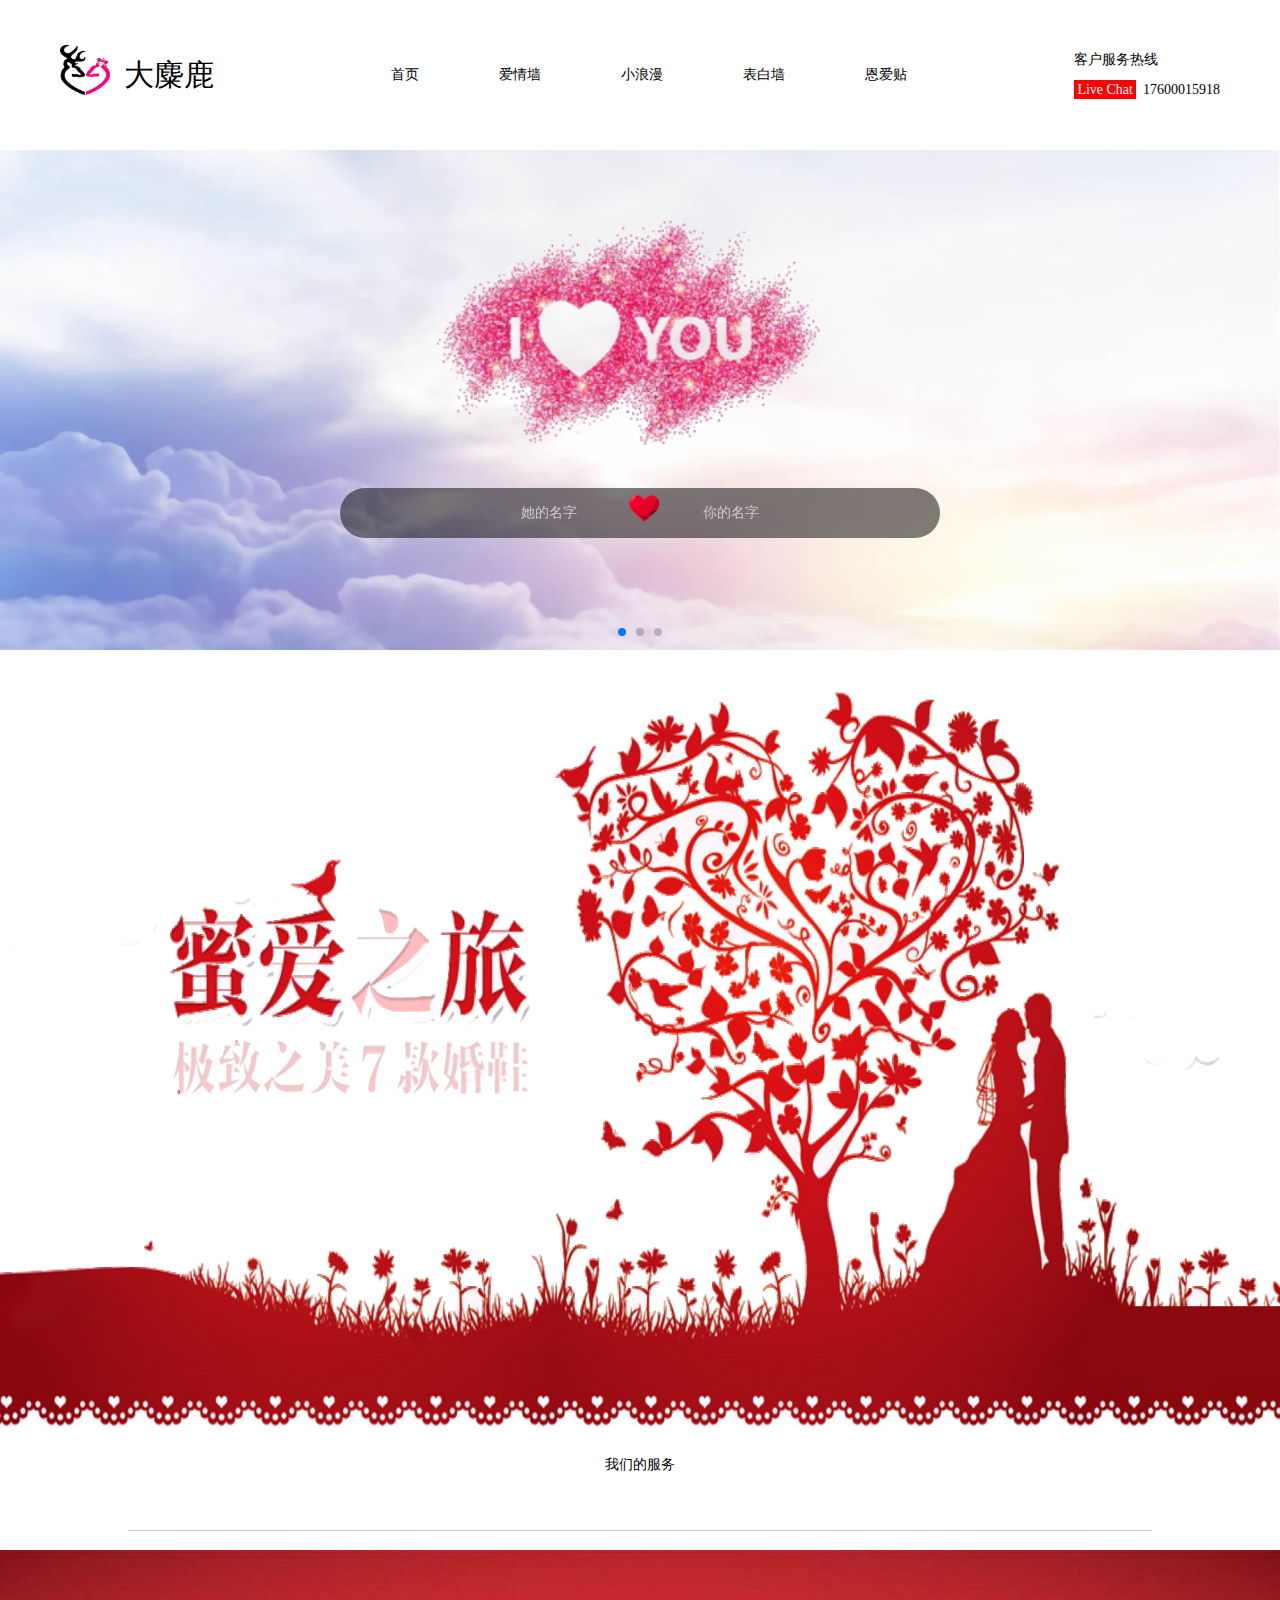
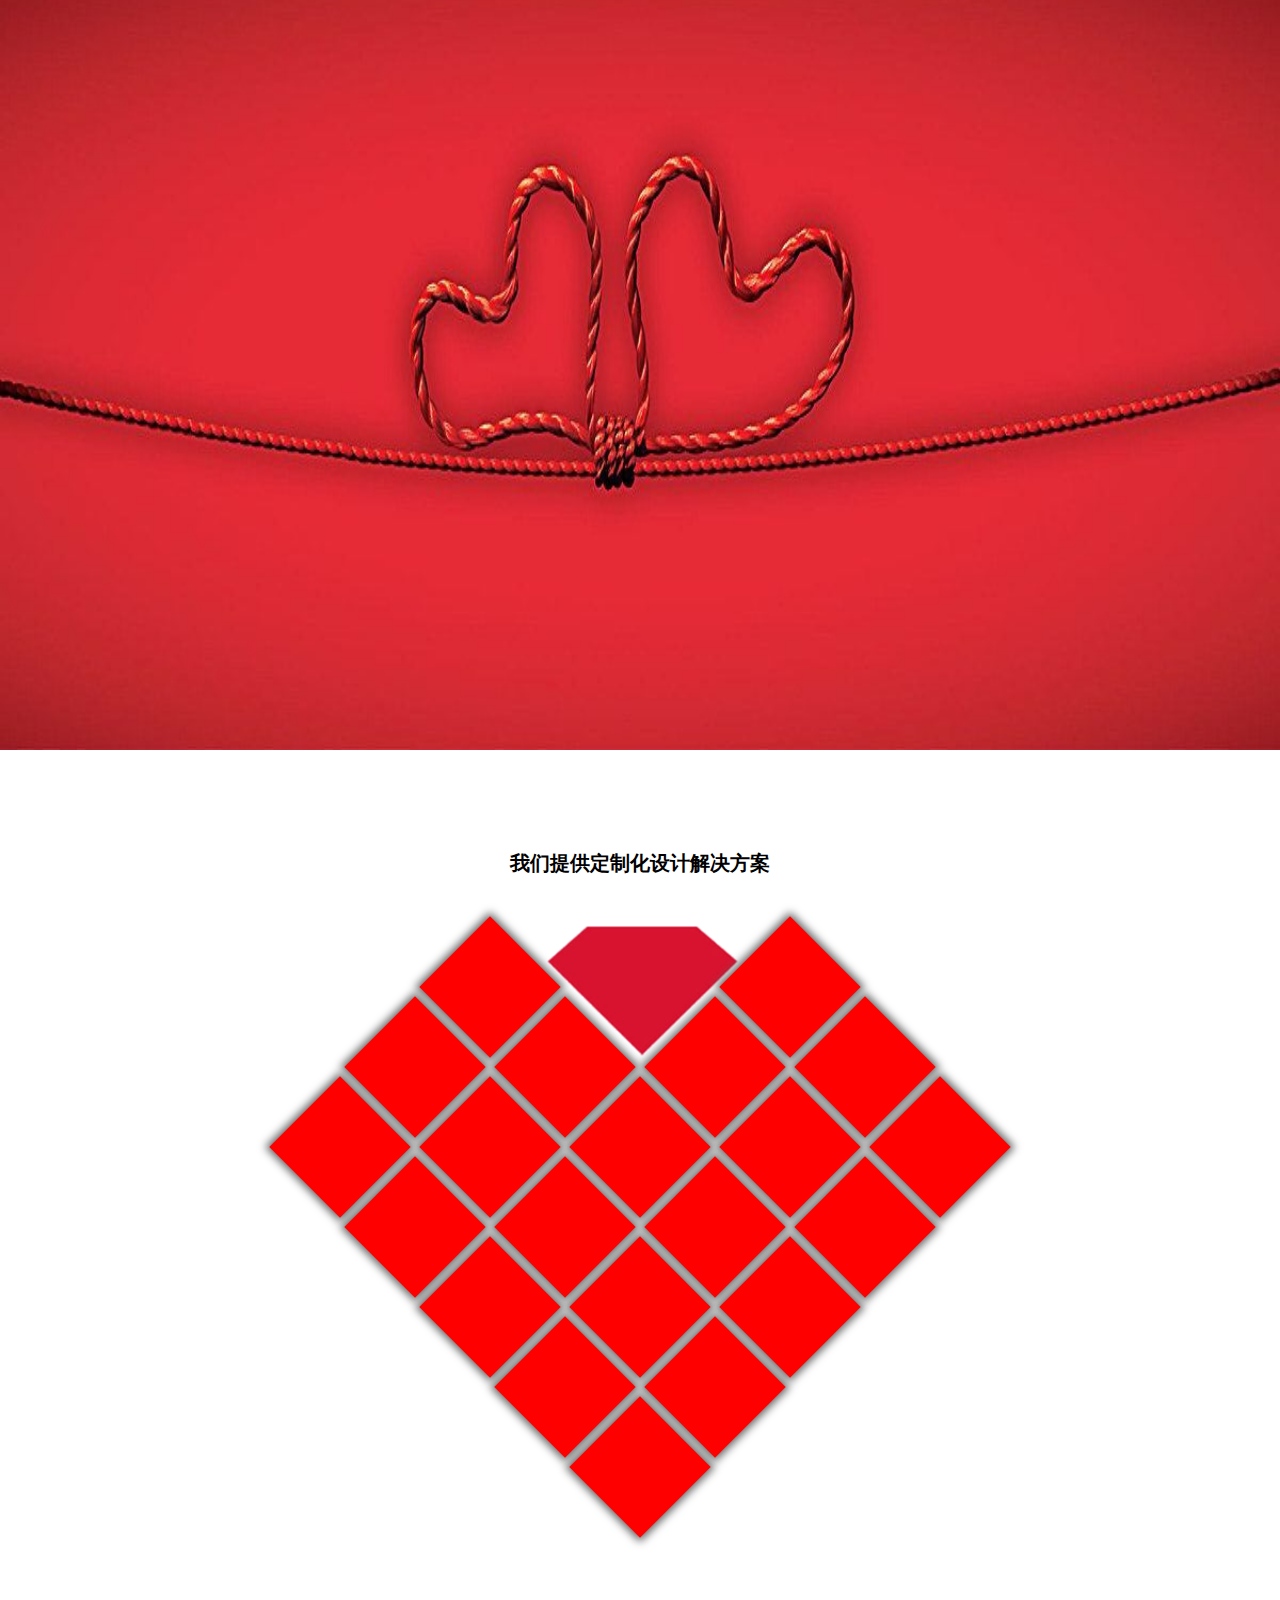
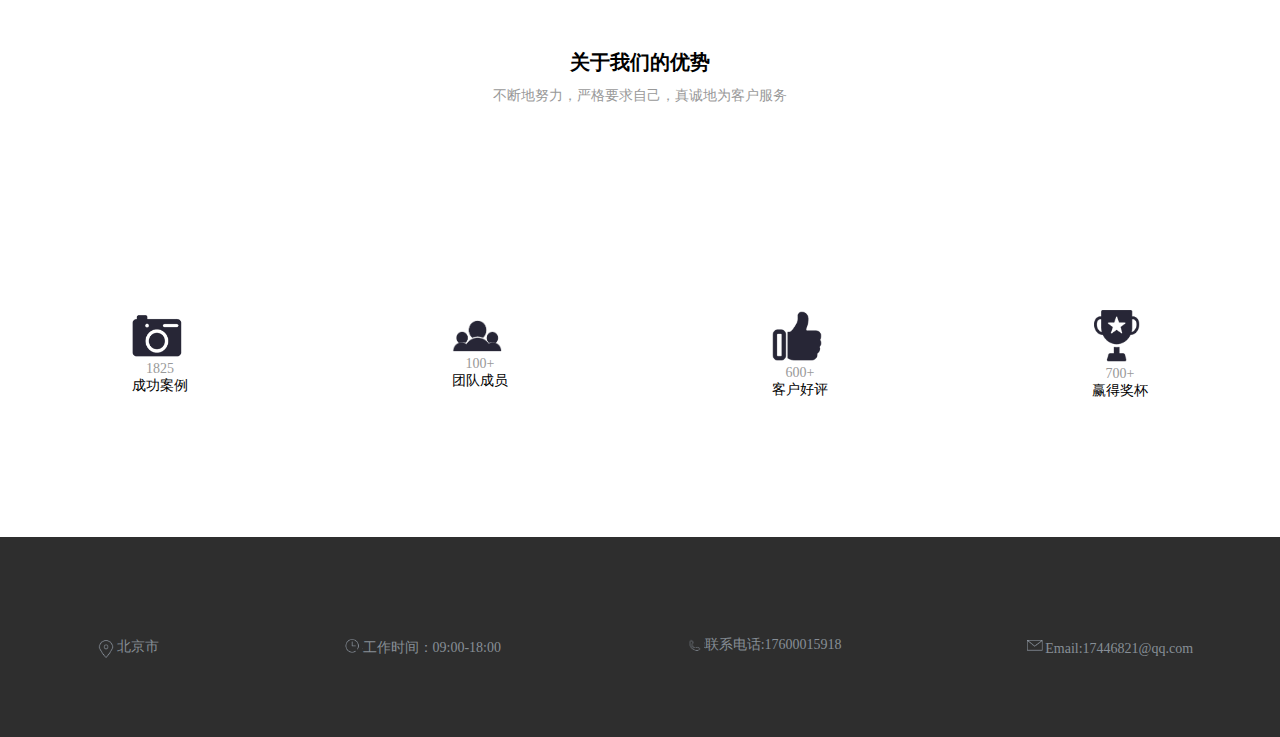
<file: ELK/index.html>
<!DOCTYPE html>
<html>
	<head>
		<meta charset="UTF-8">
		<meta http-equiv="X-UA-Compatible" content="IE=edge,chrome=1" >
		<meta name="viewport" content="width=device-width,initial-scale=1, maximum-scale=1, minimum-scale=1, user-scalable=no">
		<meta name="format-detection" content="telphone=no, email=no, address=no" >
		<title>大麋鹿</title>
		<link rel="shortcut icon" href="image/icon.png" />
		<link rel="stylesheet" type="text/css" href="css/style.css"/>
		<link rel="stylesheet" type="text/css" href="css/swiper.min.css"/>		
	</head>
	<body>
		<!--导航-->
		<div class="head">
			<div class="left">
				<img src="image/icon.png"/>
				<span>大麋鹿</span>
			</div>
			<ul class="list">
				<li><a href="##">首页</a></li>
				<li><a href="##">爱情墙</a></li>
				<li><a href="##">小浪漫</a></li>
				<li><a href="##">表白墙</a></li>
				<li><a href="##">恩爱贴</a></li>
			</ul>	
			<div class="right">
				<p>客户服务热线</p>
				<p><span>Live Chat</span>&nbsp;&nbsp;17600015918</p>
			</div>
		</div>
		<!--轮播-->
		<div class="swiper-container con">
			<div class="swiper-wrapper">
				<div class="swiper-slide">
					<img src="image/banner1.jpg"/>
				</div>
				<div class="swiper-slide">
					<img src="image/banner2.jpg"/>
				</div>
				<div class="swiper-slide">
					<img src="image/banner3.jpg"/>
				</div>
			</div>
			<div class="swiper-pagination"></div>
		</div>
		<div class="box">
			<h3><img src="image/iloveu.png" width="500"/></h3>
			<p>
				<input type="text" placeholder="她的名字"/>
				<img src="image/xins.png" width="50" height="50"/>
				<input type="text" placeholder="你的名字" />
			</p>
		</div>
		<div class="miai">
			<img src="image/ha_10.png"/>
		</div>
		<div class="h3s">
			<h2>我们的服务</h2>
			<div class="line"></div>
		</div>
		<div class="miai">
			<img src="image/254759974299617381.jpg"/>
		</div>
		
		<!--心-->
		<div class="xin"><h4>我们提供定制化设计解决方案</h4>
			<!--第一行-->
			<div class="row1">
				<div class="box1"></div>
				<div class="box2"><img src="image/xin.png" class="bos"/></div>
				<div class="box3"></div>
			</div>
			<!--第二行-->
			<div class="row2">
				<div class="box1"></div>
				<div class="box2"></div>
				<div class="box3"></div>
				<div class="box4"></div>
			</div>
			<!--第三行-->
			<div class="row3">
				<div class="box1"></div>
				<div class="box2"></div>
				<div class="box3"></div>
				<div class="box4"></div>
				<div class="box5"></div>
			</div>
			<!--第四行-->
			<div class="row4">
				<div class="box1"></div>
				<div class="box2"></div>
				<div class="box3"></div>
				<div class="box4"></div>
			</div>
			<!--第五行-->
			<div class="row5">
				<div class="box1"></div>
				<div class="box2"></div>
				<div class="box3"></div>
			</div>
			<!--第六行-->
			<div class="row6">
				<div class="box1"></div>
				<div class="box2"></div>
			</div>
			<!--第七行-->
			<div class="row7">
				<div class="box1"></div>
			</div>
		</div>
		<!--优势-->
		<div class="youshi">
			<h3>关于我们的优势</h3>
			<p>不断地努力，严格要求自己，真诚地为客户服务</p>
			<div class="we">
				<dl>
					<dt><img src="image/ha_20.png"/></dt>
					<dd>
						<p>1825</p>
						<h5>成功案例</h5>
					</dd>
				</dl>
				<dl>
					<dt><img src="image/ha_15.png"/></dt>
					<dd>
						<p>100+</p>
						<h5>团队成员</h5>
					</dd>
				</dl>
				<dl>
					<dt><img src="image/ha_17.png"/></dt>
					<dd>
						<p>600+</p>
						<h5>客户好评</h5>
					</dd>
				</dl>
				<dl>
					<dt><img src="image/ha_23.png"/></dt>
					<dd>
						<p>700+</p>
						<h5>赢得奖杯</h5>
					</dd>
				</dl>
			</div>
		</div>
		<!--页脚-->
		<div class="foot">
			<a href="##"><img src="image/ha_42.png" width="30"/>北京市</a>
			<a href="##"><img src="image/ha_45.png" width="30"/>工作时间：09:00-18:00</a>
			<a href="##"><img src="image/ha_48.png" width="30"/>联系电话:17600015918</a>
			<a href="##"><img src="image/ha_51.png" width="30"/>Email:17446821@qq.com</a>
		</div>
		<script src="js/swiper-3.3.1.min.js"></script>
		<script src="js/swiper.animate.min.js"></script>
		<script>
			new Swiper('.con',{
				autoplay:3000,
				pagination:'.swiper-pagination',
				loop:true,
				autoplayDisableOnInteraction:false,
				paginationClickable:true
			})
		</script>
	</body>
</html>
</file>
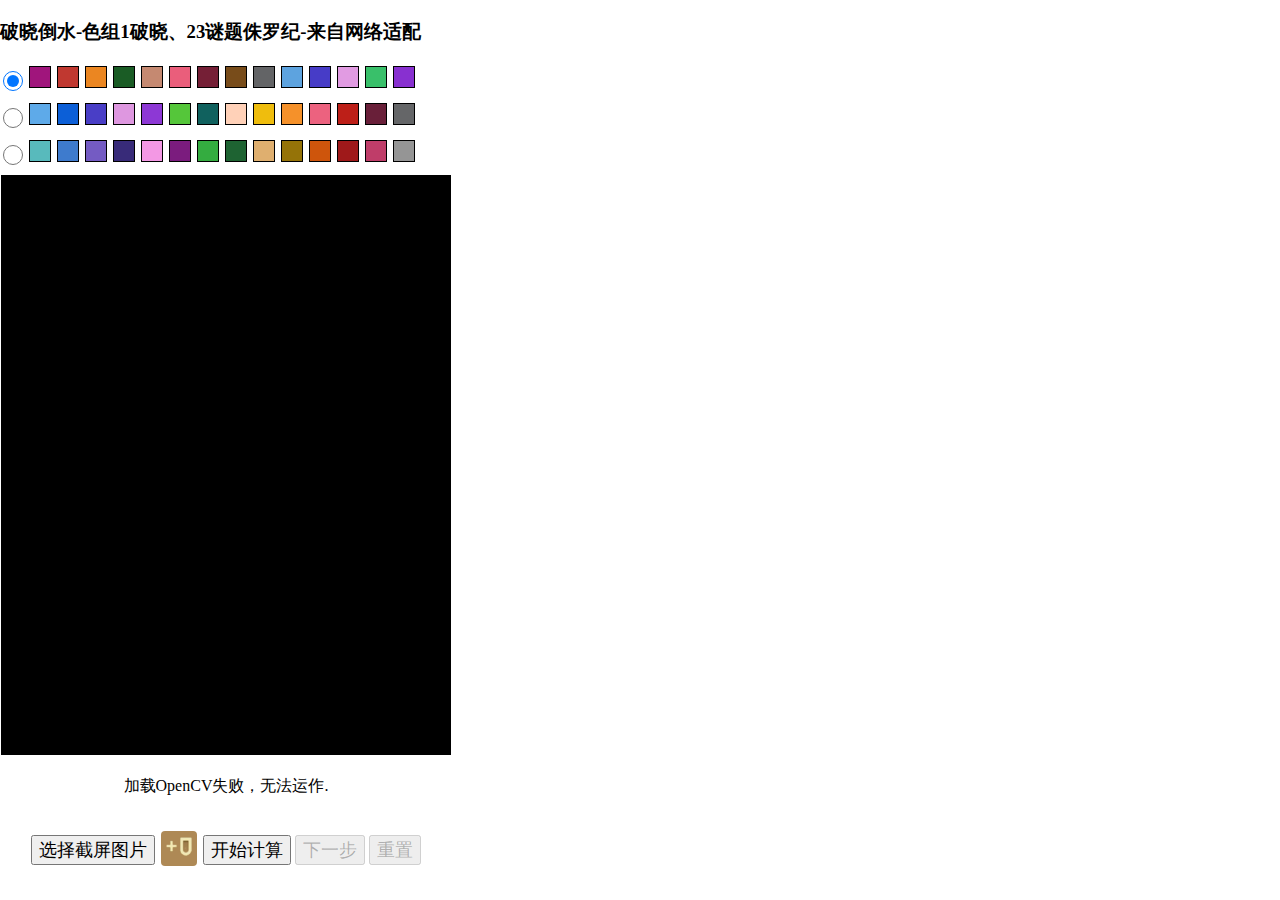
<file: pxds/index.html>
<!DOCTYPE html>
<html>
<head>
	<meta charset="utf-8">
  <meta name="viewport" content="width=device-width, initial-scale=1.0">
  <title>破晓倒水</title>
	<style type="text/css">
		body {
    	width: 450px;
    	margin: 0;
  	}
		canvas {
			border: 1px solid white;
		}

		.disable-dbl-tap-zoom {
			touch-action: manipulation;
		}

        .color-box {
            border: 1px solid black;
            display: inline-block;
            width: 20px;
            height: 20px;
            margin: 3px;
            cursor: pointer;
        }

        .color-checkbox {
            border: 1px solid black;
            display: inline-block;
            width: 20px;
            height: 20px;
            margin: 3px;
            cursor: pointer;
        }
        .option {
            margin-bottom: 5px;
            }

        /* 通用按钮样式 */
        .button {
            display: inline-block;
            border-radius: 4px;
            border: black;
            color: white; /* 文字颜色 */
            text-align: center;
            text-decoration: none;
            font-size: 18px;
            cursor: pointer;
            padding: 2px; /* 内边距 */
            margin: 2px; /* 外边距 */
			height: 35px;
        }

            .button Img {
                max-width: 80%; /* 限制图片最大宽度，避免过大 */
                max-height: 80%; /* 限制图片最大高度，避免过大 */
            }
	</style>

	<link rel="stylesheet" href="https://cdn.staticfile.org/font-awesome/4.7.0/css/font-awesome.css">
	<script type="text/javascript" src="//api.tongjiniao.com/c?_=591661499739787264" async></script>
</head>
<body>
    <h3>破晓倒水-色组1破晓、23谜题侏罗纪-来自网络适配</h3>
    <div id="color-options">
        <!-- 选项和颜色方块将动态生成 -->
    </div>
	<div>
		<input type="file" id="fileInput" accept="image/png, image/jpeg" style="display: none;" />
		<table cellpadding="0" cellspacing="0" width="0" border="0">
			<tbody>
				<tr>
					<td>
						<div style="position: relative;">
							<canvas id="canvasOutput" class="disable-dbl-tap-zoom"></canvas>
							<canvas id="canvasSelectColor" style="position: absolute; top: 0px; left: 0px; visibility: hidden;"></canvas>
						</div>
					</td>
				</tr>
				<tr>
					<td align="center">
						<p id="status">加载OpenCV中，请等待...</p>
					</td>
				</tr>
				<tr>
					<td align="center">
                        <p><span id="counter"></span></p>
					</td>
				</tr>
				<tr>
					<td align="center">
						<button type="button" id="InputButton" class="disable-dbl-tap-zoom" style="font-size:18px">选择截屏图片</button>
						<button type="button" id="AddBottle" class="button" style="background-color: rgb(174, 137, 85)">
							<img src="addbottle.png">
						</button>
						<button type="button" id="ColorOK" class="disable-dbl-tap-zoom" style="font-size:18px">开始计算</button>
						<button type="button" class="btn btn-primary btn-sm disable-dbl-tap-zoom" style="font-size:18px" id="step" disabled>
							<i class="fa fa-caret-right"></i> 下一步
						</button>
						<button type="button" class="btn btn-warning btn-sm disable-dbl-tap-zoom" style="font-size:18px" id="reset" disabled>
							<i class="fa fa-undo"></i> 重置
						</button>
					</td>
				</tr>
			</tbody>
		</table>
	</div>
	<div>
		<img id="imageSrc" style="display: none;" />
	</div>
	<div>
		<canvas id="src" style="display: none;"></canvas>
	</div>
	<div>
		<canvas id="mask" style="display: none;"></canvas>
	</div>

    <script type="text/javascript">
        let g_Select = [
            {
                marginTop: 0,
                marginLeft: 0,
                maskLow: 75,
                color: {
                     "未知": [255, 255, 255, "rgb(255, 255, 255)"],
                    "空": [8, 24, 33, "rgb(8, 24, 33)"],
                    "颜色1": [160,21,124, "rgb(160,21,124)"],
                    "颜色2": [192,56,48, "rgb(192,56,48)"],
                    "颜色3": [235,134,33, "rgb(235,134,33)"],
                    "颜色4": [26,92,37, "rgb(26,92,37)"],
                    "颜色5": [197,137,113, "rgb(197,137,113)"],
                    "颜色6": [234, 94, 123, "rgb(234, 94, 123)"],
                    "颜色7": [117, 31, 54, "rgb(117, 31, 54)"],
                    "颜色8": [120,76, 26, "rgb(120,76, 26)"],
                    "颜色9": [99, 100, 102, "rgb(99, 100, 102)"],
                    "颜色10": [93, 163, 223, "rgb(93, 163, 223)"],
                    "颜色11": [71, 60, 199, "rgb(71, 60, 199)"],
                    "颜色12": [225, 155, 226, "rgb(225, 155, 226)"],
                    "颜色13": [57, 192, 106, "rgb(57, 192, 106)"],
                    "颜色14": [136, 48, 208, "rgb(136, 48, 208)"]
                }
            },
	{
                marginTop: 0,
                marginLeft: 0,
                maskLow: 75,
                color: {
                    "未知": [156, 170, 170, 'rgba(156, 170, 170, 1)'],
                    "空": [15, 41, 52, 'rgba(15, 41, 52, 0)'],
                    "浅蓝": [94, 170, 233, 'rgba(94, 170, 233, 1)'],
                    "蓝": [12, 95, 215, 'rgba(12, 95, 215, 1)'],
                    "青": [73, 62, 198, 'rgba(73, 62, 198, 1)'],
                    "浅紫": [222, 151, 224, 'rgba(222, 151, 224, 1)'],
                    "紫": [141, 56, 213, 'rgba(141, 56, 213, 1)'],
                    "浅绿": [85, 198, 58, 'rgba(85, 198, 58, 1)'],
                    "绿": [16, 97, 94, 'rgba(16,	97,	94, 1)'],
                    "肉色": [255, 209, 184, 'rgba(255, 209, 184, 1)'],
                    "黄": [239, 189, 13, 'rgba(239, 189, 13, 1)'],
                    "橙": [245, 145, 42, 'rgba(245, 145, 42, 1)'],
                    "粉": [236, 98, 127, 'rgba(236, 98, 127, 1)'],
                    "红": [189, 31, 24, 'rgba(189, 31, 24, 1)'],
                    "棕": [105, 31, 57, 'rgba(105, 31, 57, 1)'],
                    "灰": [101, 102, 104, 'rgba(101, 102, 104, 1)']
                }
            },
            {
                marginLeft: 0,
                marginTop: -0.04,
                maskLow: 110,
                color: {
                    "未知": [252, 251, 247, "rgb(252, 251, 247)"],
                    "空": [88, 54, 45, "rgb(88, 54, 45)"],
                    "颜色1": [88, 186, 188, "rgb(88, 186, 188)"],
                    "颜色2": [62, 123, 205, "rgb(62, 123, 205)"],
                    "颜色3": [116, 91, 195, "rgb(116, 91, 195)"],
                    "颜色4": [56, 43, 121, "rgb(56, 43, 121)"],
                    "颜色5": [243, 152, 228, "rgb(243, 152, 228)"],
                    "颜色6": [123, 28, 126, "rgb(123, 28, 126)"],
                    "颜色7": [52, 172, 64, "rgb(52, 172, 64)"],
                    "颜色8": [30, 99, 50, "rgb(30, 99, 50)"],
                    "颜色9": [223, 175, 111, "rgb(223, 175, 111)"],
                    "颜色10": [149, 115, 8, "rgb(149, 115, 8)"],
                    "颜色11": [206, 85, 12, "rgb(206, 85, 12)"],
                    "颜色12": [159, 25, 26, "rgb(159, 25, 26)"],
                    "颜色13": [191, 61, 105, "rgb(191, 61, 105)"],
                    "颜色14": [149, 149, 149, "rgb(149, 149, 149)"]
                }
            }
        ];

        var usedColors = null;
        // 动态创建单选按钮和颜色方块
        function createColorOptions(selectArray) {
            var defaultChecked = false;
            const container = document.getElementById('color-options');
            for (const colors of selectArray) {
                const option = document.createElement('div');
                option.classList.add('option');
                const radio = document.createElement('input');
                radio.type = 'radio';
                radio.classList.add('color-checkbox');
                radio.name = 'color-choice'; // 确保所有单选按钮有相同的name属性，以形成单选组
                if (!defaultChecked) {
                    radio.checked = true;
                    defaultChecked = true;
                    usedColors = colors;
                }
                radio.onchange = () => {
                    if (radio.checked) {
                        usedColors = colors;
                    }
                }
                //radio.style.display = 'none'; // 隐藏单选按钮，只显示颜色方块
                option.appendChild(radio);
                //const label = document.createElement('label');
                //label.innerText = key;
                //option.appendChild(label)
                for (const color in colors.color) {
                    if (color.startsWith("未知") || color.startsWith("空"))
                        continue;
                    const colorBox = document.createElement('div');
                    colorBox.classList.add('color-box');
                    colorBox.style.backgroundColor = colors.color[color][3]; // 使用rgba值设置背景颜色
                    option.appendChild(colorBox);
                }

                container.appendChild(option);
            }
        }

        // 调用函数创建选项和颜色方块
        createColorOptions(g_Select);
    </script>

	<script src="bottle.js" type="text/javascript"></script>
	<script type="text/javascript">var solver = new Object();</script>
	<script src="mitidalu.js" type="text/javascript"></script>
	<script src="graphics.js" type="text/javascript"></script>

	<script type="text/javascript">

		let imgElement = document.getElementById('imageSrc');
		imgElement.style.display = "none";

		// src是为了debug时显示处理中间结果的一个元素
		let srcImg = document.getElementById('src');
		srcImg.style.display = "none";

		// mask是为了debug时显示处理中间结果的一个元素
		let mask = document.getElementById('mask');
		mask.style.display = "none";

		let inputFile = document.getElementById('fileInput');
		//inputFile.style.opacity = 0;
		inputFile.addEventListener('change', (e) => {
			//imgElement.width = 1080;
			imgElement.src = URL.createObjectURL(e.target.files[0]);
		}, false);

		let inputButton = document.getElementById('InputButton');
		inputButton.onclick = (event) => { inputFile.click(); };

		function ShowStatus(string) {
			document.getElementById('status').innerHTML = string;
		}

		let status = { nowork: 0, correctColor: 1, solving: 2, solved: 3, selectColor: 3, noResult: 4, wrong: 5 };
		let currentStatus = status.nowork;

		var movingProblem = new Object();
		function onStepButtonPress() {
			let pure = pureMethod[pureIndex];
			movingProblem.bottles[pure.from].pureTo(movingProblem.bottles[pure.to]);
			gameDisplay.show(movingProblem);
			pureIndex++;
			if (movingProblem.bottles[pure.from].m_top == BLOCK_UNKNOWN) {
				// 露出了一个未知块，请用户选择颜色
				colorSelecting = true;
				gameDisplay.initSelector(movingProblem, pure.from, movingProblem.bottles[pure.from].m_blanks);
			}
			handleButtonStatus();
		}

		function onResetButtonPress() {
			if (orgProblemChanged) {
				// 翻出了新块，需要重新开始计算
				var problem = cloneProblem(orgProblem);
				orgProblemChanged = false;
				colorSelecting = false;
				pureMethod = new Array();
				pureIndex = 0;
				ShowStatus('解题中，请等待......');
				counter.innerHTML = '';
				currentStatus = status.solving;
				if (FixQuestionMark(orgProblem)) gameDisplay.show(orgProblem);
				requestIdleCallback(() => { SolveProblem(problem, true); });
			}
			else if (pureMethod.length > 0) {
				movingProblem = clone(orgProblem);
				pureIndex = 0;
			}
			gameDisplay.show(orgProblem);
			handleButtonStatus();
		}

		function handleButtonStatus() {
			switch (currentStatus) {
				case status.correctColor:
					colorButton.disabled = false;
					stepButton.disabled = true;
					resetButton.disabled = true;
					addButton.disabled = false;
					return;

				case status.solving:
				case status.wrong:
					colorButton.disabled = true;
					stepButton.disabled = true;
					resetButton.disabled = true;
					addButton.disabled = true;
					return;
			}

			colorButton.disabled = true;
			stepButton.disabled = true;
			resetButton.disabled = true;
			addButton.disabled = true;

			if (pureMethod.length > 0) {
				const index = pureIndex;
				const numSolutionSteps = pureMethod.length.toString();
				counter.innerHTML = ` ${index}/${numSolutionSteps}`;

				if (!colorSelecting) {
					if (pureIndex < pureMethod.length) {
						stepButton.disabled = false;
						if (pureIndex > 0) {
							resetButton.disabled = false;
							addButton.disabled = false;
						}
					}
					else {
						resetButton.disabled = false;
							addButton.disabled = false;
					}
				}
			} else {
				if (orgProblemChanged) {
					resetButton.disabled = false;
					addButton.disabled = false;
					counter.innerHTML = '有翻出的新色块，请按“重置”按钮重新计算';
				}
				else {
					counter.innerHTML = '问题无解';
				}
			}
		}

		let addButton = document.getElementById('AddBottle');
        addButton.addEventListener('click', onAddBottleButtonPress);
		let colorButton = document.getElementById('ColorOK');
		colorButton.addEventListener('click', onColorButtonPress);
		let stepButton = document.getElementById('step');
		stepButton.addEventListener('click', onStepButtonPress);
		let resetButton = document.getElementById('reset');
		resetButton.addEventListener('click', onResetButtonPress);
		let counter = document.querySelector('#counter');

		const gameDisplay = new GameDisplay('canvasOutput', 450, 580, 'canvasSelectColor');

		//const isMobile = /(iPhone|iPad|iPod|iOS|Android|Linux armv8l|Linux armv7l|Linux aarch64)/i.test(navigator.platform);
		// let windowRadio = window.innerWidth / window.innerHeight;
		//if (isMobile)
		//	document.body.style.zoom = 2;
		//else
		//	document.body.style.zoom = 1;

		var orgProblem = new Object();
		var orgProblemChanged = false;
		var colorSelecting = false;
		var pureMethod = new Array();
		var pureIndex = 0;

		function InitState() {
			orgProblem = new Object();
			currentStatus = status.nowork;
			orgProblemChanged = false;
			colorSelecting = false;
			pureMethod = new Array();
			pureIndex = 0;
		}

		function SolveProblem(problem, needReset) {
			try {
				// 解题
				let unknowns = GetUnknowns(problem);
				if (unknowns == 0) {
					var pure = Solve(problem);
					if (pure == null) {
						ShowStatus('找不到解决方案，问题无解!');
						pureMethod = new Array();
						currentStatus = status.noResult;
					}
					else {
						ShowStatus('找到解决方案，请点“下一步”按钮跟随操作');
						currentStatus = status.solved;
						pureMethod = pure.slice();
					}
				}
				else {
					var best = FindMoreUnkonwns(problem);
					if (best.pure.length > 0) {
						ShowStatus(`可以翻出未知块`);
						currentStatus = status.solved;
						pureMethod = best.pure.slice();
					}
					else {
						ShowStatus('无法翻出任何一个未知块');
						currentStatus = status.noResult;
						pureMethod = new Array();
					}
				}
				if (needReset)
					onResetButtonPress();
				else {
					pureIndex = 0;
					handleButtonStatus();
				}
			}
			catch (err) {
				ShowStatus('搜索解决方案时出错：' + err.toString());
				currentStatus = status.wrong;
				handleButtonStatus();
			}
		}

		imgElement.onload = function () {
			InitState();	// 加载图片就意味着重新开始

			let src = cv.imread(imgElement);
            orgProblem = solver.init(src, usedColors);

			gameDisplay.init(orgProblem);
			gameDisplay.show(orgProblem);

			currentStatus = status.correctColor;
			gameDisplay.onColorChanged = (bottleId, blockId, color) => {
				orgProblem.bottles[bottleId].setColor(blockId, color);
				orgProblem.bottles[bottleId].Update();
				gameDisplay.show(orgProblem);
			}
            gameDisplay.enableCorrectColor(true, orgProblem.color, true);
            ShowStatus('请检查，可点击不正确的块修改颜色，确认正确后，<br>根据需要增加小瓶子，并点击“开始计算”按钮');
			counter.innerHTML = '';
			handleButtonStatus();
		}

		function onAddBottleButtonPress() {
			if (orgProblem !== null) {
				let col_index = orgProblem.cols.length - 1;
				if (col_index > 0) {
                    let bottle = new Bottle(1);
                    bottle.initBottle();
                    orgProblem.bottles.push(bottle);
					orgProblem.cols[col_index]++;
                    gameDisplay.init(orgProblem);
                    gameDisplay.show(orgProblem);
				}
			}
		}

		function onColorButtonPress() {
			gameDisplay.enableCorrectColor(false);
			// 检查
			if (!CheckProblem(orgProblem)) {
				ShowStatus('<b>瓶子组合不符合要求，无法解题！请检查颜色组合并修改</b>');
                gameDisplay.enableCorrectColor(true, orgProblem.color, true);

				//cv.imshow('src', src);
				//srcImg.style.display = "block";
				//mask.style.display = "block";
				//InitState();
			}
			else {
				ShowStatus('解题中，请等待......');
				counter.innerHTML = '';
				srcImg.style.display = "none";
				mask.style.display = "none";

				orgProblemChanged = false;
				currentStatus = status.solving;
                if (FixQuestionMark(orgProblem)) gameDisplay.show(orgProblem);
				requestIdleCallback(() => { SolveProblem(cloneProblem(orgProblem), true); });
			}
			handleButtonStatus();
			//src.delete();
		}

		function onOpenCvReady() { // eslint-disable-line no-unused-vars
			document.getElementById('status').innerHTML = '请选择截屏图片';
		}

		function onOpenCvError() { // eslint-disable-line no-unused-vars
			let element = document.getElementById('status');
			element.setAttribute('class', 'err');
			element.innerHTML = '加载OpenCV失败，无法运作.';
		}
	</script>

	<!--
	<script src="opencv.js" type="text/javascript" onload="onOpenCvReady();" onerror="onOpenCvError();"></script>
	-->
	<script async src="https://docs.opencv.org/3.4.16/opencv.js" type="text/javascript" onload="onOpenCvReady();" onerror="onOpenCvError();"></script>
</body>
</html>
</file>
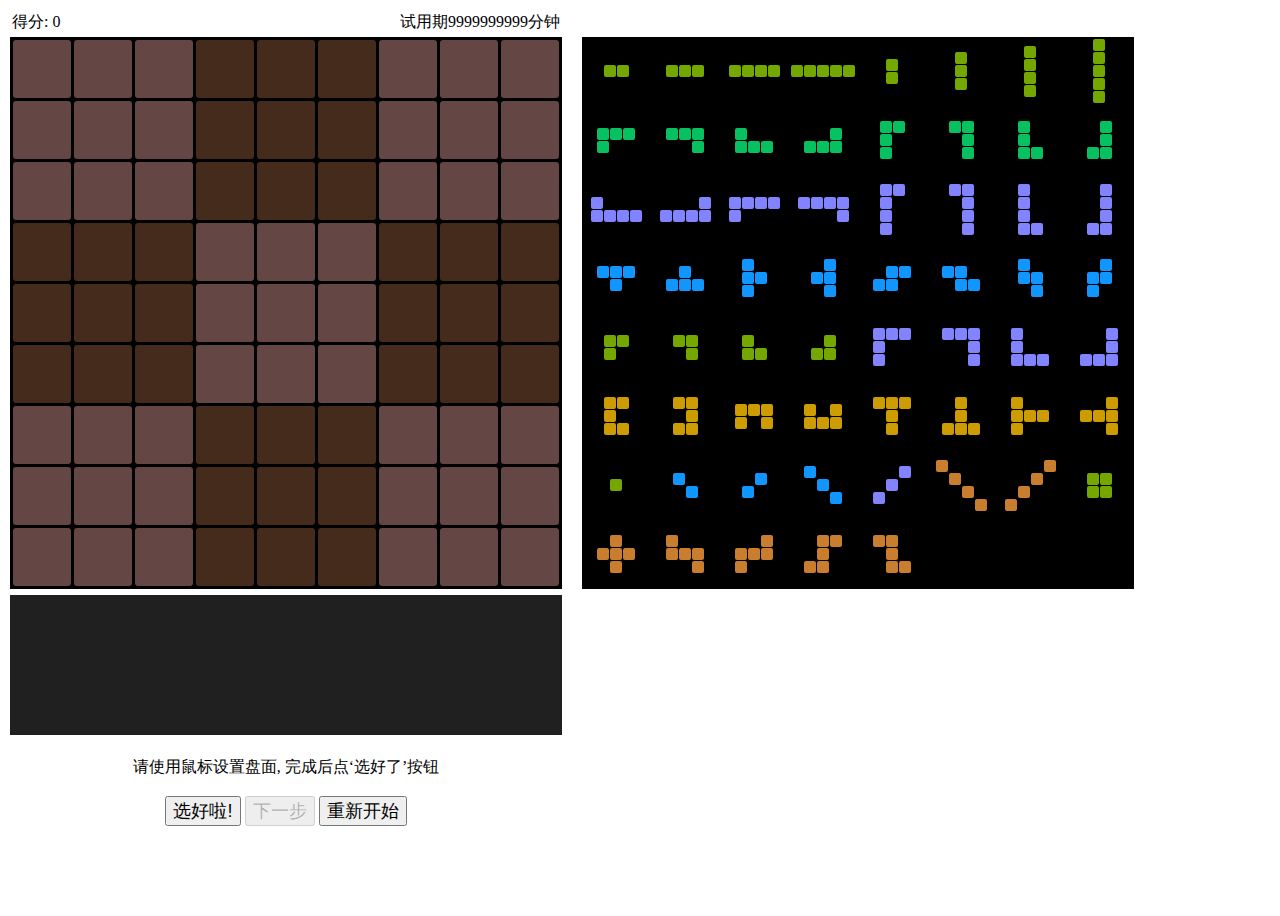
<file: pxgz/index.html>
<!DOCTYPE html>
<html>
  <head>
    <meta charset="utf-8">
    <meta name="viewport" content="width=device-width, initial-scale=1">
    <title>方块拼图工具-来自网络工具适配</title>
    <link rel="stylesheet" href="https://cdn.staticfile.org/font-awesome/4.7.0/css/font-awesome.css">
    <style>
      .board {
        width: 480px;
        position: relative;
      }

      .top-align {
        vertical-align: top;
      }

      .draggable {
        width: 120px;
        height: 120px;
        position: absolute;
        cursor: move;
      }

      .disable-dbl-tap-zoom {
        touch-action: manipulation;
      }
    </style>
    <!--
    <script src="eruda.min.js"></script>
    <script>
        eruda.init(),
            eruda.get("console").config.set("displayGetterVal", !0)
    </script>
    -->
  </head>
  <body>
    <div style="position: relative;width: 100vw; height: 100vh;">
      <div id="bottom_layer">
        <table cellpadding="0" cellspacing="2" border="0">
          <tbody>
            <tr>
              <td>
                <table cellpadding="0" cellspacing="2" width="100%" border="0">
                  <tbody>
                    <tr>
                                        <td align="left" width="30%">
                                            <span id="score">得分: 0</span>
                      </td>
<td align="right">
                        <span id="times">试用期9999999999分钟</span>
                      </td>
                    </tr>
                  </tbody>
                </table>
              </td>
            </tr>
            <tr>
              <td>
                            <div style="position: relative;">
                  <canvas id="canvasOutput" class="disable-dbl-tap-zoom"></canvas>
                                <canvas id="canvasSelector" class="disable-dbl-tap-zoom" style="position: absolute;"></canvas>
                </div>
              </td>
            </tr>
            <tr>
              <td>
                <canvas id="canvasRound" class="disable-dbl-tap-zoom"></canvas>
              </td>
            </tr>
            <tr>
              <td align="center">
                <p id="status"></p>
              </td>
            </tr>
            <tr>
              <td align="center">
                            <button type="button" id="InputButton" class="disable-dbl-tap-zoom" style="font-size:18px">选好啦!</button>
                            <button type="button" class="btn btn-primary btn-sm disable-dbl-tap-zoom" style="font-size:18px" id="step" disabled>
                  <i class="fa fa-caret-right"></i> 下一步
                </button>
                <!--button type="button" class="btn btn-warning btn-sm disable-dbl-tap-zoom" style="font-size:18px" id="edit">
                                设置盘面
                            </button!-->
                            <button type="button" class="btn btn-warning btn-sm disable-dbl-tap-zoom" style="font-size:18px" id="reset">
                  重新开始
                </button>
              </td>
            </tr>
          </tbody>
        </table>
      </div>

      <div id="selector_layer"></div>
    </div>

    <script src="block-free.min.js" type="text/javascript"></script>
  </body>
</html>
</file>
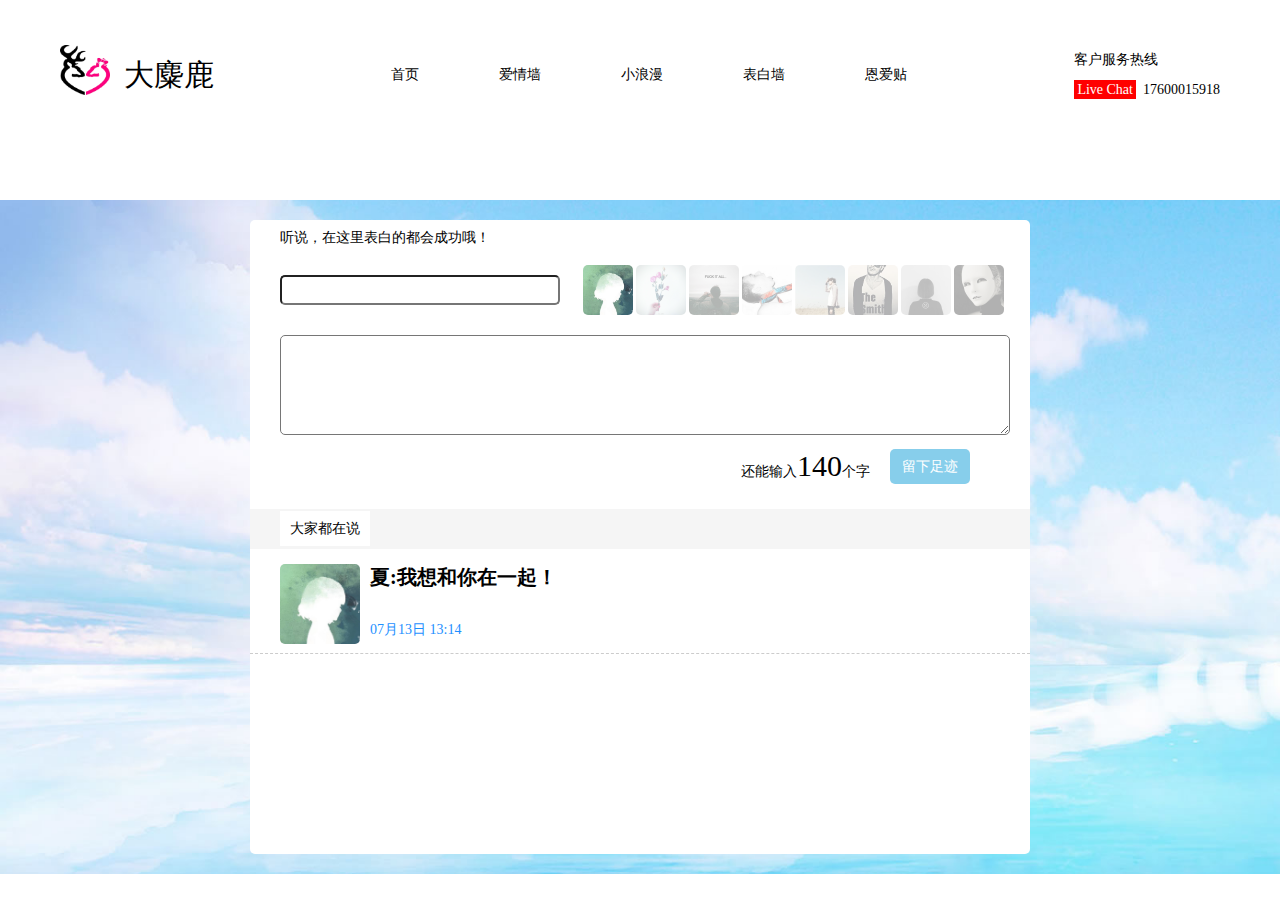
<file: view/biaobq.html>
<!DOCTYPE html>
<html>
	<head>
		<meta charset="UTF-8">
		<meta http-equiv="X-UA-Compatible" content="IE=edge,chrome=1" >
		<meta name="viewport" content="width=device-width,initial-scale=1, maximum-scale=1, minimum-scale=1, user-scalable=no">
		<meta name="format-detection" content="telphone=no, email=no, address=no" >
		
		<title>大麋鹿(dmilu.com)</title>
		<!-- LOGO -->
		<link rel="shortcut icon" href="../image/icon.png" />
		
		<link rel="stylesheet" type="text/css" href="../css/style.css"/>
		<link rel="stylesheet" type="text/css" href="../css/swiper.min.css"/>
	</head>
	<body>
		<audio autoplay loop>
			<source src="../audio/在一起.mp3" />
		</audio>
		<!--导航-->
		<div class="head">
			<div class="left">
				<img src="../image/icon.png"/>
				<span>大麋鹿</span>
			</div>
			<ul class="list">
				<li><a href="../index.html">首页</a></li>
				<li><a href="##">爱情墙</a></li>
				<li><a href="##">小浪漫</a></li>
				<li><a href="##">表白墙</a></li>
				<li><a href="##">恩爱贴</a></li>
			</ul>	
			<div class="right">
				<p>客户服务热线</p>
				<p><span>Live Chat</span>&nbsp;&nbsp;17600015918</p>
			</div>
		</div>
		<div class="biao">
        <div class="box">
            <h3>听说，在这里表白的都会成功哦！</h3>
            <div class="con">
                <input type="text" id="ipt">
                <div id="list">
                    <img src="../image/1.jpg"/>
                    <img src="../image/2.jpg"/>
                    <img src="../image/3.jpg"/>
                    <img src="../image/4.jpg"/>
                    <img src="../image/5.jpg"/>
                    <img src="../image/6.jpg"/>
                    <img src="../image/7.jpg"/>
                    <img src="../image/8.jpg"/>
                </div>
            </div>
            <textarea id="text" maxlength="140"></textarea>
            <div class="pp">
                <p>还能输入<span id="sp">140</span>个字</p>
                <button id="btn">留下足迹</button>
            </div>
            <div class="aa"><a>大家都在说</a></div>
            <div class="cons" id="cons">
                <dl>
                    <dt><img src="../image/1.jpg"></dt>
                    <dd>
                        <h4>夏:我想和你在一起！</h4>
                        <h5>07月13日&nbsp;13:14</h5>
                    </dd>
                    <em>删除</em>
                </dl>
            </div>
        </div>
    </div>
    <script src="../js/demo.js"></script>
	</body>
</html>
</file>
<file: ELK/css/style.css>
@charset "UTF-8";
* {
  margin: 0px;
  padding: 0px;
  text-decoration: none;
  box-sizing: border-box;
  font-size: .14rem;
  font-weight: 400;
  font-style: normal;
  font-family: "΢���ź�";
  text-size-adjust: 100%; }

ul, li {
  list-style: none; }

html {
  -webkit-touch-callout: none;
  -webkit-user-select: none;
  user-select: none;
  font-size: 625%; }

img, div, body, html, ul, li, a {
  -webkit-touch-callout: none; }

input, button {
  outline: 0; }

button {
  cursor: pointer; }

input::-webkit-input-placeholder, textarea::-webkit-input-placeholder {
  color: #ccc; }

input {
  -webkit-appearance: none; }

html, body, .wrap {
  width: 100%;
  height: 100%; }

.head {
  width: 100%;
  height: 1.5rem;
  display: flex;
  justify-content: space-between;
  align-items: center;
  padding: .6rem; }
  .head .left img {
    width: 0.5rem;
    height: 0.5rem; }
  .head .left span {
    position: relative;
    top: -.1rem;
    font-size: .3rem;
    padding: 0 .1rem; }
  .head .list {
    display: flex; }
    .head .list li {
      padding: 0 .4rem; }
      .head .list li a {
        color: #000; }
        .head .list li a:hover {
          color: red; }
  .head .right {
    line-height: .3rem; }
    .head .right span {
      background: red;
      color: #fff;
      padding: .02rem .03rem; }

.con {
  width: 100%;
  height: 5rem;
  overflow: hidden;
  position: relative; }
  .con .swiper-slide img {
    width: 100%;
    height: auto; }

.box {
  position: absolute;
  top: 2rem;
  z-index: 999;
  width: 6rem;
  left: 50%;
  margin-left: -3rem; }
  .box h3 {
    font-size: .5rem;
    text-align: center;
    font-weight: 100; }
  .box p {
    text-align: center;
    line-height: 50px;
    background: rgba(0, 0, 0, 0.5);
    border-radius: .5rem; }
    .box p img {
      position: absolute;
      left: 50%;
      margin-left: -.2rem; }
    .box p input {
      border: 0;
      background: transparent;
      color: #fff;
      text-align: center; }

.miai {
  width: 100%;
  height: 8rem;
  overflow: hidden; }
  .miai img {
    width: 100%;
    height: 8rem; }

.h3s {
  width: 100%;
  height: 1rem; }
  .h3s h2 {
    text-align: center;
    line-height: .3rem; }
  .h3s .line {
    width: 80%;
    height: 0.01rem;
    background: #ccc;
    margin: 50px auto; }

h4 {
  text-align: center;
  margin-bottom: .6rem;
  font-size: .2rem;
  font-weight: bold; }

.xin {
  width: 800px;
  height: 600px;
  margin: 100px auto; }

.row1, .row5 {
  width: 400px;
  height: 80px;
  margin: 0 auto; }

.row2, .row4 {
  width: 550px;
  height: 80px;
  margin: 0 auto;
  transform: translate(0, -20px); }

.row3 {
  width: 700px;
  height: 80px;
  margin: 0 auto;
  clear: both;
  transform: translate(0, -40px); }

.row4 {
  transform: translate(0, -60px); }

.row5 {
  transform: translate(0, -80px); }

.row6 {
  width: 250px;
  height: 80px;
  margin: 0 auto;
  clear: both;
  transform: translate(0, -100px); }

.row7 {
  width: 100px;
  height: 80px;
  margin: 0 auto;
  clear: both;
  transform: translate(0, -120px); }

.box1, .box2, .box3, .box4, .box5 {
  width: 100px;
  height: 100px;
  background: red;
  transform: rotate(45deg);
  float: left;
  box-shadow: 0px 0px 8px 3px #666; }

.box2, .box3, .box4, .box5 {
  margin-left: 50px; }

.boxs {
  float: left;
  margin-left: 50px; }

.row1 .box2 {
  position: relative;
  background: #fff;
  box-shadow: 0px 0px 0px 0px #fff; }

.row1 .bos {
  position: absolute;
  transform: rotate(-45deg);
  top: -30px;
  left: -50px; }

.youshi {
  width: 100%;
  height: 5rem;
  margin-top: 1rem;
  clear: both; }
  .youshi h3 {
    text-align: center;
    font-size: .2rem;
    font-weight: bold;
    line-height: .5rem; }
  .youshi p {
    text-align: center;
    color: #999; }
  .youshi .we {
    width: 100%;
    height: 3rem;
    margin-top: 1rem;
    display: flex;
    justify-content: space-around;
    align-items: center; }
    .youshi .we dl dt img {
      width: 0.5rem;
      height: auto; }

.foot {
  width: 100%;
  height: 2rem;
  background: #2E2E2E;
  display: flex;
  justify-content: space-around;
  align-items: center; }
  .foot a {
    color: #878E96; }
    .foot a img {
      position: relative;
      top: .14rem; }

@media screen and (max-width: 1055px) {
  .head {
    padding: 0 .2rem; }

  .head .list li {
    padding: 0 .1rem; }

  .con .swiper-pagination {
    display: none; }

  .miai {
    width: 100%;
    height: 6rem;
    overflow: hidden; }

  .miai img {
    width: 100%;
    height: 6rem; }

  .xin {
    display: none; } }
@media screen and (max-width: 685px) {
  .head {
    width: 100%;
    height: 1rem;
    padding: 0 .2rem; }

  .head .left img {
    width: 0.3rem;
    height: 0.3rem; }

  .head .left span {
    position: relative;
    top: -.05rem;
    font-size: .18rem;
    padding: 0 0rem; }

  .head .list li {
    padding: 0 .05rem; }

  .head .right {
    display: none; }

  .con {
    height: 2.5rem; }

  .box {
    position: absolute;
    top: 1rem;
    z-index: 999;
    width: 4rem;
    left: 50%;
    margin-left: -2rem; }

  .box h3 img {
    width: 300px; }

  .box p {
    text-align: center;
    line-height: 30px;
    background: rgba(0, 0, 0, 0.5);
    border-radius: .5rem; }

  .box p img {
    width: 30px;
    height: 30px; }

  .miai {
    width: 100%;
    height: 3rem;
    overflow: hidden; }

  .miai img {
    width: 100%;
    height: 3rem; }

  .youshi {
    margin-top: .05rem;
    height: 3rem; }

  .youshi .we {
    margin-top: .1rem;
    height: 2rem; } }

/*# sourceMappingURL=style.css.map */
</file>
<file: css/style.css>
@charset "UTF-8";
* {
  margin: 0px;
  padding: 0px;
  text-decoration: none;
  box-sizing: border-box;
  font-size: .14rem;
  font-weight: 400;
  font-style: normal;
  font-family: "΢���ź�";
  text-size-adjust: 100%; }

ul, li {
  list-style: none; }

html {
  -webkit-touch-callout: none;
  -webkit-user-select: none;
  user-select: none;
  font-size: 625%; }

img, div, body, html, ul, li, a {
  -webkit-touch-callout: none; }

input, button {
  outline: 0; }

button {
  cursor: pointer; }

input::-webkit-input-placeholder, textarea::-webkit-input-placeholder {
  color: #ccc; }

input {
  -webkit-appearance: none; }

html, body, .wrap {
  width: 100%;
  height: 100%; }

.head {
  width: 100%;
  height: 1.5rem;
  display: flex;
  justify-content: space-between;
  align-items: center;
  padding: .6rem; }
  .head .left img {
    width: 0.5rem;
    height: 0.5rem; }
  .head .left span {
    position: relative;
    top: -.1rem;
    font-size: .3rem;
    padding: 0 .1rem; }
  .head .list {
    display: flex; }
    .head .list li {
      padding: 0 .4rem; }
      .head .list li a {
        color: #000; }
        .head .list li a:hover {
          color: red; }
  .head .right {
    line-height: .3rem; }
    .head .right span {
      background: red;
      color: #fff;
      padding: .02rem .03rem; }

.con {
  width: 100%;
  height: 5rem;
  overflow: hidden;
  position: relative; }
  .con .swiper-slide img {
    width: 100%;
    height: auto; }

.boxone {
  position: absolute;
  top: 2rem;
  z-index: 999;
  width: 7rem;
  left: 50%;
  margin-left: -3.5rem; }
  .boxone h3 {
    font-size: .5rem;
    text-align: center;
    font-weight: 100; }
  .boxone p {
    text-align: center;
    line-height: 50px;
    background: rgba(0, 0, 0, 0.5);
    border-radius: .5rem; }
    .boxone p img {
      position: absolute;
      left: 50%;
      margin-left: -.2rem; }
    .boxone p input {
      border: 0;
      background: transparent;
      color: #fff;
      text-align: center; }

.miai {
  width: 100%;
  height: 9rem;
  overflow: hidden;
  margin-top: .5rem; }
  .miai img {
    width: 100%;
    height: 8rem; }

.h3s {
  width: 100%;
  height: 1rem; }
  .h3s h2 {
    text-align: center;
    line-height: .3rem;
    font-weight: bold; }
  .h3s .line {
    width: 80%;
    height: 0.01rem;
    background: #ccc;
    margin: 50px auto; }

h4 {
  text-align: center;
  margin-bottom: .6rem;
  font-size: .2rem;
  font-weight: bold; }

.xin {
  width: 800px;
  height: 600px;
  margin: 100px auto; }

.row1, .row5 {
  width: 400px;
  height: 80px;
  margin: 0 auto; }

.row2, .row4 {
  width: 550px;
  height: 80px;
  margin: 0 auto;
  transform: translate(0, -20px); }

.row3 {
  width: 700px;
  height: 80px;
  margin: 0 auto;
  clear: both;
  transform: translate(0, -40px); }

.row4 {
  transform: translate(0, -60px); }

.row5 {
  transform: translate(0, -80px); }

.row6 {
  width: 250px;
  height: 80px;
  margin: 0 auto;
  clear: both;
  transform: translate(0, -100px); }

.row7 {
  width: 100px;
  height: 80px;
  margin: 0 auto;
  clear: both;
  transform: translate(0, -120px); }

.box1, .box2, .box3, .box4, .box5 {
  width: 100px;
  height: 100px;
  background: red;
  transform: rotate(45deg);
  float: left;
  box-shadow: 0px 0px 8px 3px #666; }

.box2, .box3, .box4, .box5 {
  margin-left: 50px; }

.boxs {
  float: left;
  margin-left: 50px; }

.row1 .box2 {
  position: relative;
  background: #fff;
  box-shadow: 0px 0px 0px 0px #fff; }

.row1 .bos {
  position: absolute;
  transform: rotate(-45deg);
  top: -30px;
  left: -50px; }

.youshi {
  width: 100%;
  height: 5rem;
  margin-top: 1rem;
  clear: both; }
  .youshi h3 {
    text-align: center;
    font-size: .2rem;
    font-weight: bold;
    line-height: .5rem; }
  .youshi p {
    text-align: center;
    color: #999; }
  .youshi .we {
    width: 100%;
    height: 3rem;
    margin-top: 1rem;
    display: flex;
    justify-content: space-around;
    align-items: center; }
    .youshi .we dl dt img {
      width: 0.5rem;
      height: auto; }
    .youshi .we dl dd p {
      color: red; }

.foot {
  width: 100%;
  height: 2rem;
  background: #2E2E2E;
  display: flex;
  justify-content: space-around;
  align-items: center; }
  .foot a {
    color: #878E96; }
    .foot a img {
      position: relative;
      top: .14rem; }
  .foot p {
    text-align: center;
    display: none;
    color: #ccc; }

@media screen and (max-width: 1055px) {
  .head {
    padding: 0 .2rem; }

  .head .list li {
    padding: 0 .1rem; }

  .con .swiper-pagination {
    display: none; }

  .miai {
    width: 100%;
    height: 5rem;
    overflow: hidden; }

  .miai img {
    width: 100%;
    height: 6rem; }

  .xin {
    display: none; } }
.top {
  position: fixed;
  bottom: .1rem;
  right: .1rem;
  width: 0.5rem;
  height: 0.5rem;
  background: rgba(0, 0, 0, 0.5);
  color: #fff;
  border-radius: 50%;
  text-align: center;
  line-height: .5rem; }

.biao {
  width: 100%;
  height: auto;
  margin: 50px auto;
  background: url(../image/banner3.jpg) repeat-x;
  background-size: cover;
  padding: 20px; }

.biao .box {
  width: 780px;
  height: auto;
  background: #fff;
  border-radius: 5px;
  margin: 0 auto;
  position: relative; }

.biao .box h3 {
  font-weight: normal;
  height: 35px;
  line-height: 35px;
  padding-left: 30px; }

.biao .con input {
  height: 30px;
  border-radius: 5px;
  width: 280px;
  float: left;
  margin: 20px 20px 20px 30px; }

.biao .con #list {
  float: left; }

.biao #list img {
  width: 50px;
  float: left;
  height: 60px;
  line-height: 60px;
  margin: 10px 0 0 3px;
  height: 50px;
  border-radius: 5px;
  opacity: 0.3; }

.biao #list img:first-child {
  opacity: 1; }

.biao .con {
  height: 80px;
  line-height: 80px; }

.biao textarea {
  border-radius: 5px;
  width: 730px;
  height: 100px;
  margin: 0 0 10px 30px; }

.biao .pp p {
  position: absolute;
  right: 160px; }

.biao .pp {
  height: 60px; }

.biao .pp p span {
  font-size: 30px; }

.biao .pp button {
  position: absolute;
  right: 60px;
  width: 80px;
  height: 35px;
  border-radius: 5px;
  background: skyblue;
  color: #fff;
  border: 0; }

.biao .aa {
  height: 40px;
  line-height: 40px;
  background: #f5f5f5;
  padding-left: 30px; }

.biao .aa a {
  padding: 10px;
  background: #fff; }

.biao .cons {
  height: 300px;
  margin-top: 5px;
  overflow-y: auto; }

.biao .cons dl {
  height: 100px;
  position: relative;
  border-bottom: 1px dashed #ccc; }

.biao .cons dl dt {
  float: left;
  width: 80px;
  padding-left: 30px;
  padding-top: 10px; }

.biao .cons dl dd {
  float: left;
  padding-left: 40px;
  padding-top: 10px; }

.biao .cons dl dd h5 {
  font-weight: normal;
  color: dodgerblue;
  margin-top: -30px; }

.biao .cons dl dt img {
  width: 80px;
  height: 80px;
  border-radius: 5px; }

.biao .cons em {
  position: absolute;
  right: 40px;
  top: 40px;
  font-style: normal;
  color: dodgerblue;
  display: none;
  cursor: pointer; }

@media screen and (max-width: 685px) {
  .head {
    width: 100%;
    height: 1rem;
    padding: 0 .2rem; }

  .head .left img {
    width: 0.3rem;
    height: 0.3rem; }

  .head .left span {
    position: relative;
    top: -.05rem;
    font-size: .18rem;
    padding: 0 0rem; }

  .head .list li {
    padding: 0 .05rem; }

  .head .right {
    display: none; }

  .con {
    height: 2.5rem; }

  .boxone {
    position: absolute;
    top: 1rem;
    z-index: 999;
    width: 4rem;
    left: 50%;
    margin-left: -2rem; }

  .boxone h3 img {
    width: 300px; }

  .boxone p {
    text-align: center;
    line-height: 30px;
    background: rgba(0, 0, 0, 0.5);
    border-radius: .5rem; }

  .boxone p img {
    width: 30px;
    height: 30px; }

  .miai {
    width: 100%;
    height: 3rem;
    overflow: hidden; }

  .miai img {
    width: 100%;
    height: 3rem; }

  .youshi {
    margin-top: .05rem;
    height: 3rem; }

  .youshi .we dl dt img {
    width: 0.25rem;
    height: auto;
    text-align: center;
    margin-left: .15rem; }

  .youshi .we dl dd {
    font-size: .16rem; }

  .youshi .we {
    margin-top: .1rem;
    height: 2rem; }

  .foot a {
    display: none; }
  .foot p {
    display: block; }

  .h3s .line {
    margin: 20px auto; }

  .biao .box {
    width: 380px; }

  .biao .con input {
    width: 100px; }

  .biao .con #list {
    float: left; }

  .biao #list img {
    width: 20px;
    margin: 25px 0 0 3px;
    height: 20px; }

  .biao textarea {
    width: 330px; }

  .biao .pp p {
    right: 130px; }

  .biao .pp p span {
    font-size: 25px; }

  .biao .pp button {
    right: 30px; }

  .biao .aa {
    height: 30px;
    line-height: 30px; }

  .biao .cons {
    height: 200px; }

  .biao .cons dl {
    height: 80px; }

  .biao .cons dl dd h5 {
    font-size: .14rem;
    margin-top: -40px; }

  .biao .cons dl dd h4 {
    font-size: .16rem; }

  .biao .cons dl dt img {
    width: 60px;
    height: 60px; }

  .biao .cons em {
    right: 30px;
    top: 30px; } }
@media screen and (max-width: 405px) {
  .head {
    width: 100%;
    height: 1rem;
    padding: 0 .1rem; }

  .head .left img {
    width: 0.25rem;
    height: 0.25rem; }

  .head .left span {
    position: relative;
    top: -.05rem;
    font-size: .14rem;
    padding: 0 0rem; }

  .head .list li {
    padding: 0 .03rem; }

  .head .list li a {
    font-size: .12rem; }

  .head .right {
    display: none; }

  .con {
    height: 2.5rem; }

  .boxone {
    position: absolute;
    top: 1rem;
    z-index: 999;
    width: 2rem;
    left: 50%;
    margin-left: -1rem; }

  .boxone h3 img {
    width: 200px; }

  .boxone p {
    text-align: center;
    line-height: 30px;
    background: rgba(0, 0, 0, 0.5);
    border-radius: .5rem; }

  .boxone p input {
    width: 80px; }

  .boxone p img {
    width: 20px;
    height: 20px;
    display: inline-block;
    margin-left: -10px;
    margin-top: 5px; }

  .miai {
    width: 100%;
    height: 2rem;
    overflow: hidden;
    margin-top: 0; }

  .miai img {
    width: 100%;
    height: 2rem; }

  .youshi {
    margin-top: .05rem;
    height: 3rem; }

  .youshi h3 {
    font-size: .16rem; }

  .youshi p {
    font-size: .12rem; }

  .youshi .we dl dt img {
    width: 0.2rem;
    height: auto;
    text-align: center;
    margin-left: .15rem; }

  .youshi .we dl dd h5 {
    font-size: .12rem; }

  .youshi .we {
    margin-top: .1rem;
    height: 2rem; }

  .foot a {
    display: none; }
  .foot p {
    display: block; }

  .biao {
    margin-top: .1rem; }

  .biao .box {
    width: 280px; }

  .biao .con input {
    width: 60px; }

  .biao .con #list {
    float: left; }

  .biao #list img {
    width: 18px;
    margin: 25px 0 0 3px;
    height: 18px;
    margin-left: .02rem; }

  .biao textarea {
    width: 230px; }

  .biao .pp p {
    right: 120px; }

  .biao .pp p span {
    font-size: 20px; }

  .biao .pp button {
    right: 20px; }

  .biao .cons {
    height: 180px; }

  .biao .cons dl {
    height: 80px; }

  .biao .cons dl dd {
    padding-left: .1rem; }

  .biao .cons dl dd h5 {
    font-size: .12rem;
    margin-top: -40px; }

  .biao .cons dl dd h4 {
    font-size: .14rem; }

  .biao .cons dl dt img {
    width: 50px;
    height: 50px; }

  .biao .cons em {
    right: 20px;
    top: 30px; } }

/*# sourceMappingURL=style.css.map */
</file>
